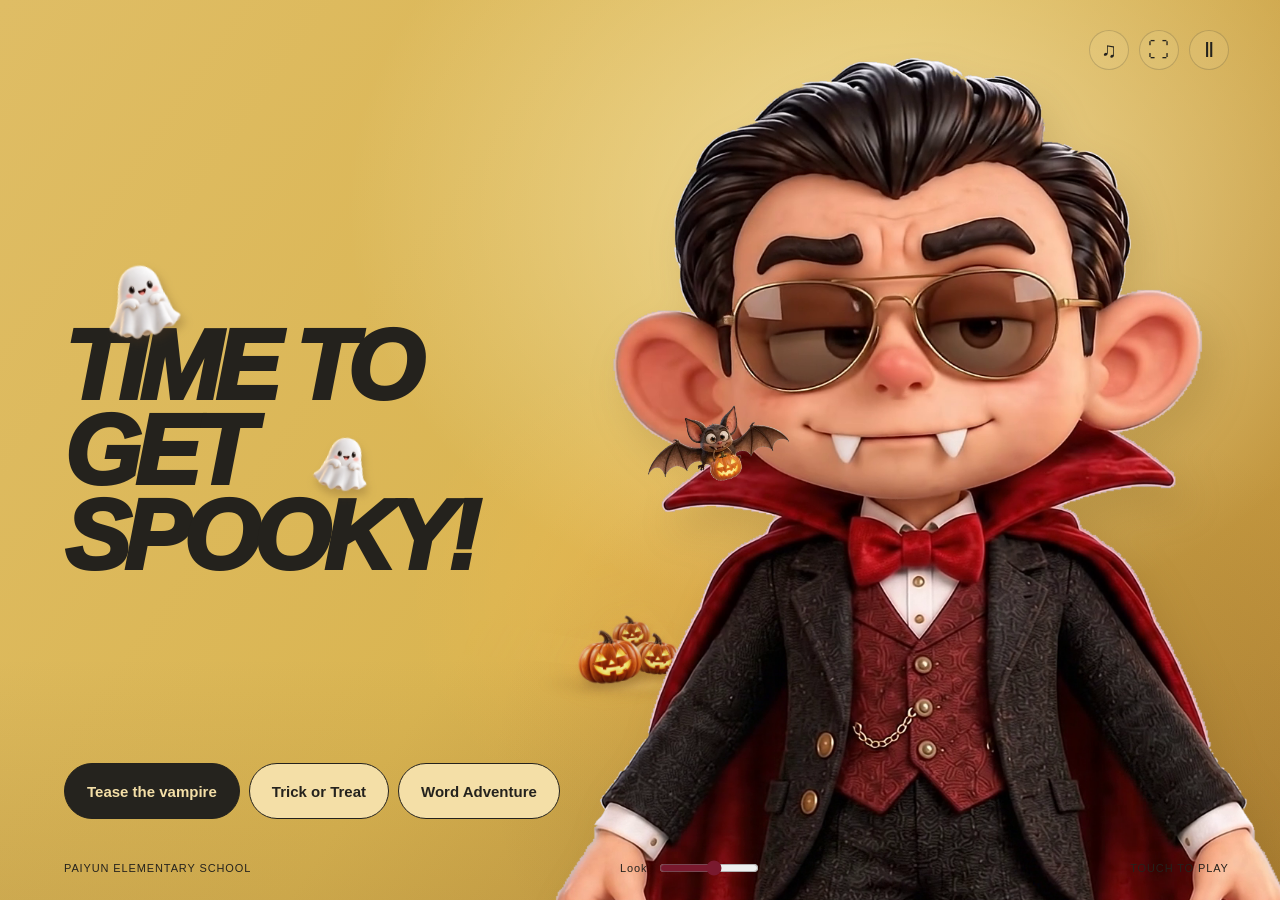
<file: index.html>
<!doctype html><html lang="en"><head><meta charset="utf-8"><meta name="viewport" content="width=device-width,initial-scale=1"><title>Time to Get Spooky! · Vampire’s Haunted Night</title><link rel="stylesheet" href="kiosk.css?v=19"></head><body><svg width="0" height="0" aria-hidden="true" style="position:absolute"><defs><clipPath id="lantern-openings" clipPathUnits="objectBoundingBox"><path d="M .277 .578 L .344 .409 L .443 .550 Z M .598 .526 L .666 .350 L .758 .496 Z M .489 .643 L .523 .548 L .574 .628 Z M .249 .608 Q .309 .663 .385 .688 L .386 .718 L .430 .729 L .444 .691 Q .565 .709 .650 .680 L .651 .714 L .695 .693 L .707 .656 Q .785 .613 .818 .564 Q .817 .701 .745 .752 L .714 .769 L .715 .740 L .683 .753 L .677 .794 L .582 .819 L .582 .756 L .489 .773 L .485 .830 Q .302 .810 .249 .608 Z"/></clipPath></defs></svg><main id="castle"><header><div class="tools"><button id="sound" aria-pressed="false" aria-label="Turn sound on" title="Sound">♫</button><button id="fullscreen" aria-label="Full screen" title="Full screen">⛶</button><button id="pause" aria-pressed="false" aria-label="Pause bat" title="Pause bat">Ⅱ</button></div></header><div class="pumpkins" aria-hidden="true"><div class="pumpkin pumpkin-large"><span class="pumpkin-beam"></span><img src="media/jack-lantern.webp" alt=""><span class="candle-core"></span></div><div class="pumpkin pumpkin-medium"><span class="pumpkin-beam"></span><img src="media/jack-lantern.webp" alt=""><span class="candle-core"></span></div><div class="pumpkin pumpkin-small"><span class="pumpkin-beam"></span><img src="media/jack-lantern.webp" alt=""><span class="candle-core"></span></div></div><section class="vamp-stage" aria-label="Play with the vampire"><img id="vamp" src="media/vamp-v13/039.webp" alt="A smirking vampire wearing gold aviator sunglasses and a red cape"><button class="hit hair" data-part="hair" aria-label="Touch his hair"></button><button class="hit bow" data-part="bow" aria-label="Touch his bow tie"></button><button class="hit body" data-part="body" aria-label="Tickle the vampire"></button></section><div id="speech" class="speech" role="status" aria-live="polite"></div><section class="intro"><h1><span class="headline-ghost ghost-one" aria-hidden="true"><img src="media/headline-ghost.webp" alt=""></span>TIME TO<br>GET<br>SPOO<span class="letter-k">K<span class="headline-ghost ghost-two" aria-hidden="true"><img src="media/headline-ghost.webp" alt=""></span></span>Y!</h1></section><nav class="playbar" aria-label="Halloween activities"><button id="tease">Tease the vampire</button><button id="bell">Trick or Treat</button><button id="book">Word Adventure</button></nav><footer><span>PAIYUN ELEMENTARY SCHOOL</span><label>Look <input id="direction" type="range" min="0" max="100" value="50" aria-label="Control the vampire’s gaze"></label><span>TOUCH TO PLAY</span></footer></main><img id="bat" src="media/bat-flight.webp" alt="" aria-hidden="true"><dialog id="game"><button class="close" aria-label="Back to the vampire">✕ Back</button><div id="gamecontent"></div></dialog><script src="kiosk.js?v=20"></script></body></html>
</file>
<file: kiosk.css>
*{box-sizing:border-box}body{margin:0;background:#dab552;color:#24221d;font-family:Arial,Helvetica,sans-serif}button{font:inherit;color:inherit;cursor:pointer;touch-action:manipulation}button:focus-visible,input:focus-visible{outline:4px solid #79192e;outline-offset:5px}#castle{position:relative;height:100svh;min-height:650px;overflow:hidden;background:#dab552}header{position:absolute;top:30px;left:4vw;right:4vw;display:flex;justify-content:space-between;align-items:center;z-index:8}.brand{font-size:12px;font-weight:700;letter-spacing:.13em}.tools{display:flex;gap:20px}.tools button{background:none;border:0;border-bottom:1px solid #24221d55;padding:8px 0;font-size:13px}.vamp-stage{position:absolute;right:-2vw;bottom:-55vh;height:150vh;aspect-ratio:445/690;transform-origin:50% 70%;filter:drop-shadow(12px 20px 18px #79581735)}#vamp{height:100%;width:100%;object-fit:contain;pointer-events:none}.hit{position:absolute;background:transparent;border:0;border-radius:35%;z-index:3}.hair{left:23%;top:2%;width:53%;height:20%}.bow{left:39%;top:32%;width:27%;height:13%}.body{left:23%;top:46%;width:55%;height:47%}.intro{position:absolute;left:5vw;top:18%;z-index:4;pointer-events:none}.overline{font-size:12px;font-weight:700;letter-spacing:.12em}h1{font-size:clamp(75px,10.5vw,180px);font-style:italic;font-weight:950;line-height:.86;letter-spacing:-.065em;margin:27px 0 26px}.intro p{font-size:17px;line-height:1.5;margin:0}.playbar{position:absolute;bottom:9%;left:5vw;display:flex;gap:9px;z-index:8}.playbar button{min-height:56px;padding:14px 22px;border:1px solid #24221d;border-radius:30px;background:#f4dfa7;font-size:15px;font-weight:700}.playbar button:first-child{background:#25231e;color:#f4dfa7}.playbar button:hover{background:#fff0c4;color:#25231e}.speech{position:absolute;right:24%;top:15%;max-width:30vw;padding:20px 25px;background:#fff2cb;border:1px solid #24221d30;border-radius:28px 28px 0 28px;z-index:10;opacity:0;transform:translateY(12px);transition:.25s;pointer-events:none;box-shadow:0 10px 35px #50320c22;font:700 clamp(20px,2vw,32px)/1.3 Arial,sans-serif}.speech.show{opacity:1;transform:none}footer{position:absolute;bottom:22px;right:4vw;left:5vw;display:flex;justify-content:space-between;align-items:center;font-size:11px;letter-spacing:.08em;z-index:8}footer label{display:flex;align-items:center;gap:10px}input{width:100px;accent-color:#79192e}#bat{position:fixed;left:0;top:0;margin:0;display:block;width:clamp(100px,13vw,210px);pointer-events:none;z-index:12;will-change:transform}dialog{border:1px solid #24221d;border-radius:25px;background:#f4dfa7;color:#24221d;max-width:850px;width:85vw;padding:70px 35px 40px;text-align:center;box-shadow:0 25px 100px #0005}dialog::backdrop{background:#211b14aa;backdrop-filter:blur(6px)}.close{position:absolute;right:20px;top:18px;background:none;border:1px solid #24221d;border-radius:22px;padding:12px 20px;font-size:16px}dialog h2{font-size:clamp(34px,4vw,60px);line-height:1.1;margin:12px 0 18px}dialog p{font-size:20px;line-height:1.6}.choices{display:flex;justify-content:center;gap:25px;margin-top:25px}.choice{background:#25231e;color:#f4dfa7;border:0;border-radius:24px;min-width:210px;padding:25px;font-size:30px;font-weight:700}.choice span{display:block;font-size:18px;font-weight:400;margin-top:10px}.surprise{font-size:110px;display:block;animation:invite 1s infinite}.again{display:inline-block;background:#25231e;color:#f4dfa7;border:0;border-radius:24px;padding:16px 32px;font-size:20px;margin-top:20px}.react{animation:wobble .6s ease}@keyframes wobble{25%{transform:rotate(-3deg)}65%{transform:rotate(3deg)}}@keyframes invite{50%{transform:translateY(-8px)}}@media(max-width:700px){#castle{min-height:740px}header{top:20px;align-items:start}.brand{max-width:120px;font-size:10px}.tools{gap:10px}.tools button{font-size:11px}.intro{top:17%;left:5vw}.overline{max-width:160px;display:block;font-size:10px;line-height:1.5}h1{font-size:17vw;margin-top:22px}.intro p{font-size:14px;max-width:140px}.vamp-stage{height:100vh;right:-35vw;bottom:-20vh}.playbar{left:5vw;right:5vw;bottom:10%;flex-wrap:wrap;gap:8px}.playbar button{padding:12px 16px;min-height:50px;font-size:14px}.speech{top:17%;right:5%;max-width:70vw;font-size:22px}footer{font-size:9px;gap:8px;bottom:18px}footer>span:last-child{display:none}input{width:70px}.choices{gap:12px}.choice{min-width:0;flex:1;font-size:24px;padding:20px 10px}dialog{padding:65px 20px 30px}.surprise{font-size:80px}}@media(prefers-reduced-motion:reduce){*,*::before,*::after{animation:none!important;transition:none!important}}

/* Candlelit pumpkins sit behind the character and all controls. */
.pumpkins{position:absolute;inset:0;pointer-events:none;z-index:1}.vamp-stage{z-index:2}.pumpkin{position:absolute;isolation:isolate;animation:candlelight 4.7s ease-in-out infinite}.pumpkin img{display:block;width:100%;height:auto;filter:drop-shadow(0 8px 9px #70421340)}.pumpkin::before{content:"";position:absolute;inset:22% -16% -8%;z-index:-1;border-radius:50%;background:radial-gradient(ellipse,#ffbd4670 0%,#ff931b30 42%,transparent 70%);filter:blur(12px);animation:candlehalo 4.7s ease-in-out infinite}.pumpkin-large{width:clamp(150px,20vw,350px);left:44%;bottom:17%;transform:rotate(-8deg)}.pumpkin-medium{width:clamp(125px,16vw,275px);right:-1%;bottom:28%;transform:rotate(7deg);animation-duration:5.9s;animation-delay:-2s}.pumpkin-small{width:clamp(100px,12vw,210px);right:0%;bottom:9%;transform:rotate(-5deg);animation-duration:3.8s;animation-delay:-1s}.pumpkin-medium::before{animation-duration:5.9s;animation-delay:-2s}.pumpkin-small::before{animation-duration:3.8s;animation-delay:-1s}@keyframes candlelight{0%,100%{filter:brightness(.94)}45%{filter:brightness(1.08)}70%{filter:brightness(1)}}@keyframes candlehalo{0%,100%{opacity:.5}45%{opacity:1}70%{opacity:.7}}@media(max-width:700px){.pumpkin-large{width:30vw;left:37%;bottom:29%}.pumpkin-medium{width:27vw;right:-5%;bottom:45%}.pumpkin-small{width:22vw;right:-4%;bottom:23%}}

/* Warm studio depth; pumpkin cluster behind the vampire's own right arm. */
#castle{background:radial-gradient(ellipse at 73% 28%,#fff0ba8c 0%,transparent 43%),radial-gradient(ellipse at 51% 68%,#ffb23b60 0%,transparent 32%),linear-gradient(125deg,#dfbd65 0%,#dab552 48%,#ba8c37 100%)}
#castle::before{content:"";position:absolute;inset:0;pointer-events:none;background:radial-gradient(ellipse at 76% 86%,#63451f3b 0%,transparent 35%),linear-gradient(0deg,#73522024,transparent 27%);z-index:0}
.pumpkin-large{width:clamp(150px,19vw,335px);left:45%;right:auto;bottom:17%;z-index:3;transform:rotate(-7deg)}
.pumpkin-medium{width:clamp(105px,12vw,215px);left:51%;right:auto;bottom:38%;z-index:2;transform:rotate(8deg)}
.pumpkin-small{width:clamp(80px,9vw,160px);left:42%;right:auto;bottom:36%;z-index:1;transform:rotate(-5deg)}
.pumpkin::after{content:"";position:absolute;left:10%;right:8%;bottom:-3%;height:13%;border-radius:50%;background:#67401b55;filter:blur(10px);z-index:-1}
@media(max-width:700px){.pumpkin-large{width:29vw;left:38%;bottom:28%}.pumpkin-medium{width:20vw;left:49%;bottom:46%}.pumpkin-small{width:15vw;left:36%;bottom:44%}}

/* Fit the longer Halloween headline beside the character. */
.intro h1{font-size:clamp(62px,8.1vw,140px)}
@media(max-width:700px){.intro h1{font-size:12.5vw}}

/* Native portrait frames from the new 1080p character video. */
.vamp-stage{aspect-ratio:1040/1840}

.vamp-render{position:absolute;inset:0;width:100%;height:100%;pointer-events:none}

/* Headline mascots and recessed candlelit pumpkin cluster. */
header{justify-content:flex-end}.tools{gap:10px}.tools button{width:40px;height:40px;border:1px solid #24221d30;border-radius:50%;font-size:21px;background:#fff0c41a;padding:0}
.intro{top:26%}.intro h1{position:relative;margin:0;isolation:isolate}.headline-ghost{position:absolute;display:block;width:clamp(65px,6.8vw,120px);z-index:2;filter:drop-shadow(3px 6px 4px #54381d40)}.headline-ghost img{display:block;width:100%}.ghost-one{left:8%;top:-.69em;transform:rotate(-12deg)}.ghost-two{left:65%;top:-.55em;width:clamp(52px,5.4vw,95px);transform:rotate(14deg)}
.pumpkin-large{width:clamp(125px,14vw,250px);left:48%;bottom:21%;transform:rotate(-7deg)}.pumpkin-medium{width:clamp(85px,9vw,165px);left:54%;bottom:38%;transform:rotate(8deg)}.pumpkin-small{width:clamp(65px,6.8vw,120px);left:46%;bottom:37%;transform:rotate(-5deg)}
.pumpkin img{filter:drop-shadow(5px 10px 8px #57351660)}.pumpkin::after{left:3%;right:-20%;bottom:-5%;height:16%;background:#61401f70;filter:blur(12px);transform:skewX(-24deg)}.pumpkin::before{background:radial-gradient(ellipse,#ffdb8680 0%,#ff9c2638 40%,transparent 72%)}
#castle{background:radial-gradient(ellipse at 69% 23%,#fff3c6a0 0%,transparent 43%),radial-gradient(ellipse at 55% 66%,#ffbe535c 0%,transparent 30%),linear-gradient(125deg,#dfbd65 0%,#dab552 48%,#b88936 100%)}
@media(max-width:700px){.intro{top:27%}.pumpkin-large{width:23vw;left:42%;bottom:29%}.pumpkin-medium{width:16vw;left:52%;bottom:44%}.pumpkin-small{width:12vw;left:40%;bottom:43%}.headline-ghost{width:15vw}.ghost-two{width:12vw}.tools button{width:36px;height:36px;font-size:19px}}

/* Per-letter anchor keeps the second ghost over K on every screen. */
.letter-k{position:relative;display:inline-block}.letter-k .ghost-two{left:-.13em;top:-.64em;width:.66em;transform:rotate(10deg)}
.headline-ghost img{animation:ghost-drift 4.5s ease-in-out infinite}.ghost-two img{animation-duration:5.7s;animation-delay:-2s}
@keyframes ghost-drift{0%,100%{transform:translateY(0) rotate(-3deg)}50%{transform:translateY(-10px) rotate(4deg)}}
.pumpkin-large{width:clamp(100px,11vw,195px);left:27%;bottom:30%;transform:rotate(-8deg)}
.pumpkin-medium{width:clamp(70px,8vw,145px);left:18%;bottom:47%;transform:rotate(6deg)}
.pumpkin-small{width:clamp(55px,6vw,105px);left:32%;bottom:58%;transform:rotate(-5deg)}
.pumpkin img{position:relative;z-index:1}.pumpkin-beam{position:absolute;pointer-events:none;z-index:-1;left:-165%;top:-110%;width:300%;height:180%;transform-origin:88% 95%;transform:rotate(-12deg);clip-path:polygon(8% 0,95% 92%,80% 100%,0 35%);background:linear-gradient(135deg,transparent 0%,#fff0ab08 22%,#ffda7b45 68%,#ffe6a68c 100%);filter:blur(13px);opacity:.7}.pumpkin-medium .pumpkin-beam{transform:rotate(18deg);opacity:.5}.pumpkin-small .pumpkin-beam{transform:rotate(-24deg);opacity:.4}
@media(max-width:700px){.pumpkin-large{width:19vw;left:27%;bottom:40%}.pumpkin-medium{width:14vw;left:17%;bottom:55%}.pumpkin-small{width:11vw;left:35%;bottom:62%}.letter-k .ghost-two{width:.7em;left:-.16em}}

/* Screenshot placement: lower headline; tiny lantern cluster in the central gap. */
.intro{top:36%}.intro h1{font-size:clamp(62px,7.7vw,134px)}
.pumpkin-large{width:5.7vw;left:44%;top:34%;bottom:auto;transform:rotate(-8deg)}
.pumpkin-medium{width:4.5vw;left:48.5%;top:39%;bottom:auto;transform:rotate(7deg)}
.pumpkin-small{width:4.8vw;left:44.5%;top:45%;bottom:auto;transform:rotate(-4deg)}
.pumpkin-beam{opacity:.45}.pumpkin-medium .pumpkin-beam{opacity:.35}.pumpkin-small .pumpkin-beam{opacity:.3}
@media(max-width:700px){.intro{top:37%}.intro h1{font-size:11.8vw}.pumpkin-large{width:9vw;left:53%;top:32%;bottom:auto}.pumpkin-medium{width:7vw;left:61%;top:36%;bottom:auto}.pumpkin-small{width:7.5vw;left:54%;top:40%;bottom:auto}}

/* Receding lanterns rest on a shared lit floor in the marked lower gap. */
.pumpkin-large{width:5.2vw;left:45%;top:auto;bottom:24%;z-index:3;transform:rotate(-5deg)}
.pumpkin-medium{width:3.9vw;left:49.4%;top:auto;bottom:25%;z-index:2;transform:rotate(6deg)}
.pumpkin-small{width:3.1vw;left:47.7%;top:auto;bottom:28%;z-index:1;transform:rotate(-3deg)}
.pumpkin img{filter:brightness(.93) saturate(.87) drop-shadow(3px 5px 4px #69481d45)}
.pumpkin-medium img{filter:brightness(.9) saturate(.82) blur(.3px) drop-shadow(3px 5px 4px #69481d35)}
.pumpkin-small img{filter:brightness(.87) saturate(.78) blur(.5px) drop-shadow(2px 4px 4px #69481d30)}
.pumpkin::after{left:2%;right:-14%;height:10%;bottom:-2%;background:#63452460;filter:blur(5px);transform:skewX(-20deg)}
.pumpkins::after{content:"";position:absolute;left:42.5%;top:73%;width:14%;height:6%;border-radius:50%;background:radial-gradient(ellipse,#ffe19a55 0%,#79542120 43%,transparent 72%);transform:scaleY(.55);filter:blur(7px);z-index:0}
.pumpkin-beam{opacity:.22}.pumpkin-medium .pumpkin-beam{opacity:.16}.pumpkin-small .pumpkin-beam{opacity:.12}
@media(max-width:700px){.pumpkin-large{width:9vw;left:49%;top:auto;bottom:27%}.pumpkin-medium{width:7vw;left:57%;top:auto;bottom:28%}.pumpkin-small{width:5.5vw;left:54%;top:auto;bottom:31%}.pumpkins::after{left:46%;top:70%;width:23%;height:5%}}

/* Light flickers only inside the carved openings, at independent candle rhythms. */
.pumpkin{animation:none}
.candle-core{position:absolute;inset:0;z-index:2;pointer-events:none;clip-path:url(#lantern-openings);background:radial-gradient(ellipse at 54% 65%,#fffbd2,#ffd84c 70%);mix-blend-mode:screen;opacity:.35;animation:lantern-flicker 3.7s ease-in-out infinite}
.pumpkin-medium .candle-core{animation-duration:4.9s;animation-delay:-2.3s}
.pumpkin-small .candle-core{animation-duration:4.3s;animation-delay:-1.4s}
@keyframes lantern-flicker{0%,100%{opacity:.20}12%{opacity:.62}24%{opacity:.30}38%{opacity:.76}51%{opacity:.42}66%{opacity:.66}78%{opacity:.18}90%{opacity:.53}}
@media(prefers-reduced-motion:reduce){.candle-core{animation:none;opacity:.4}}
</file>
